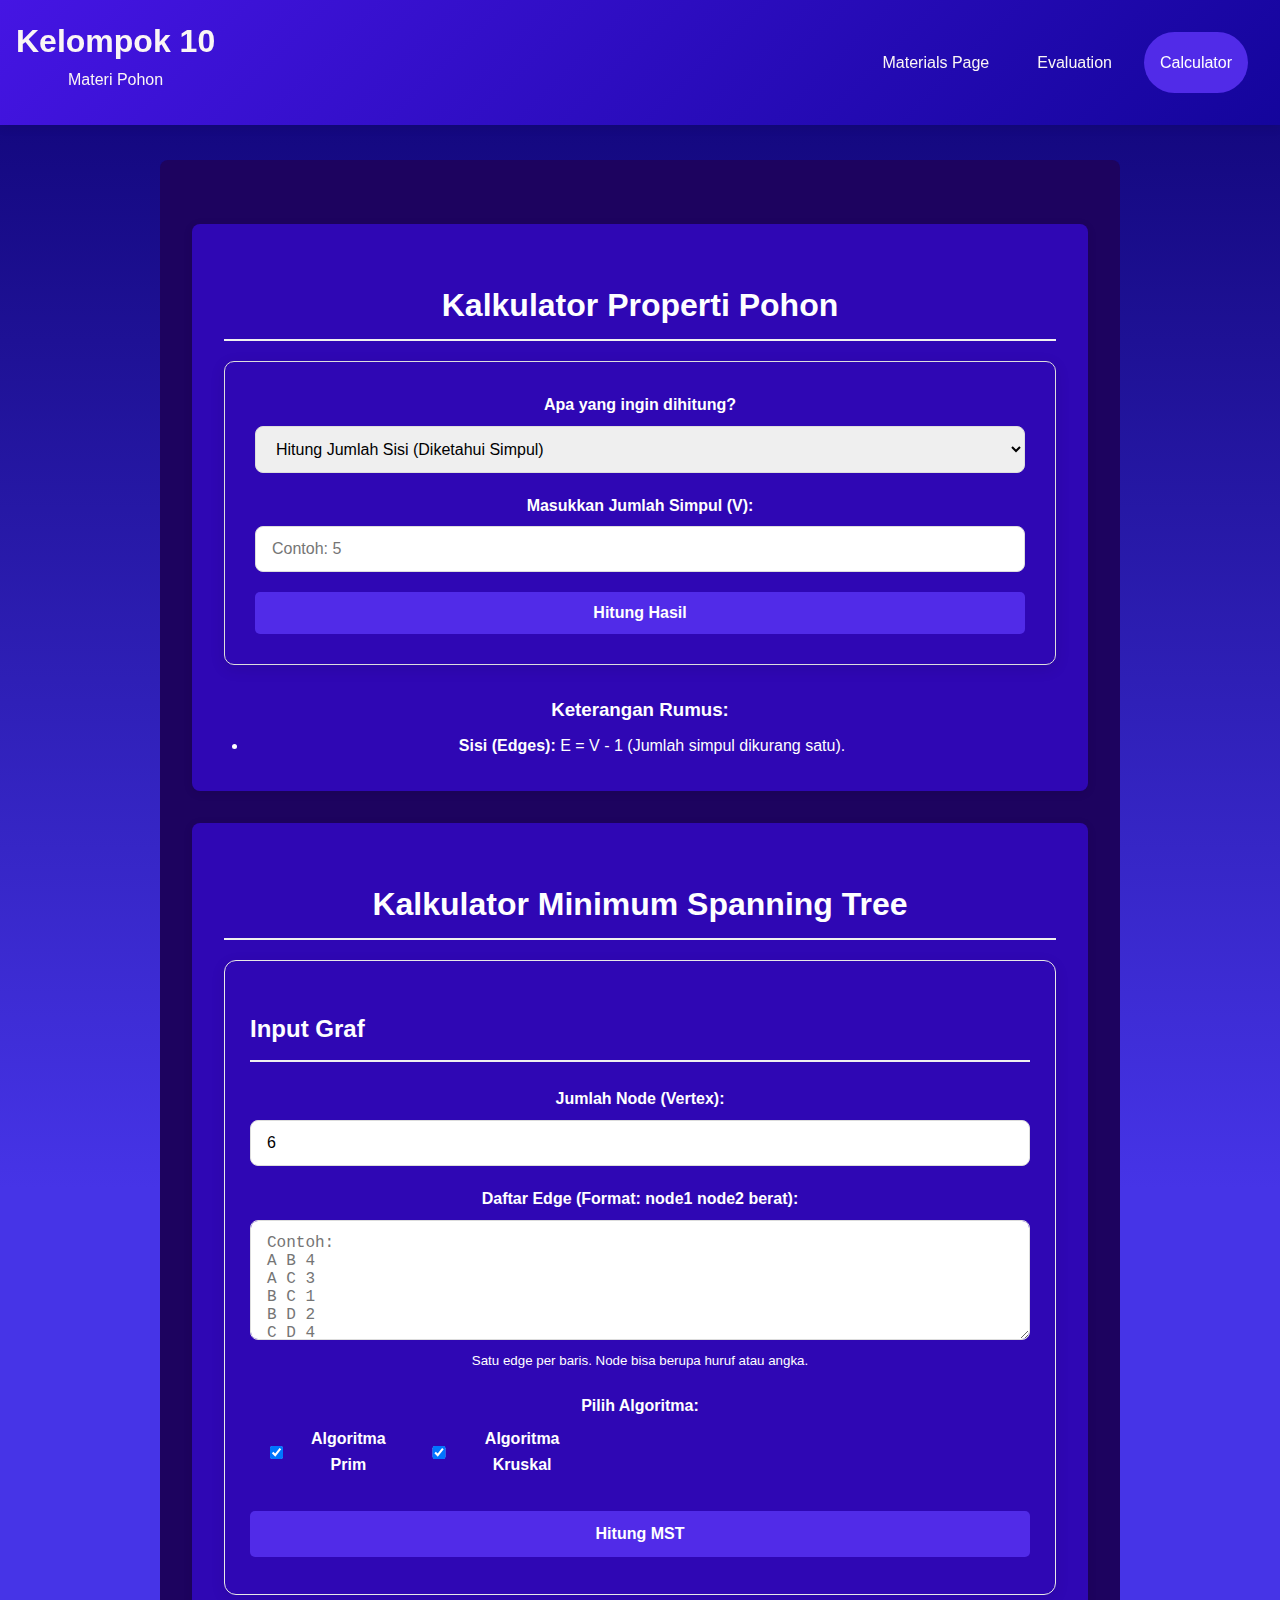
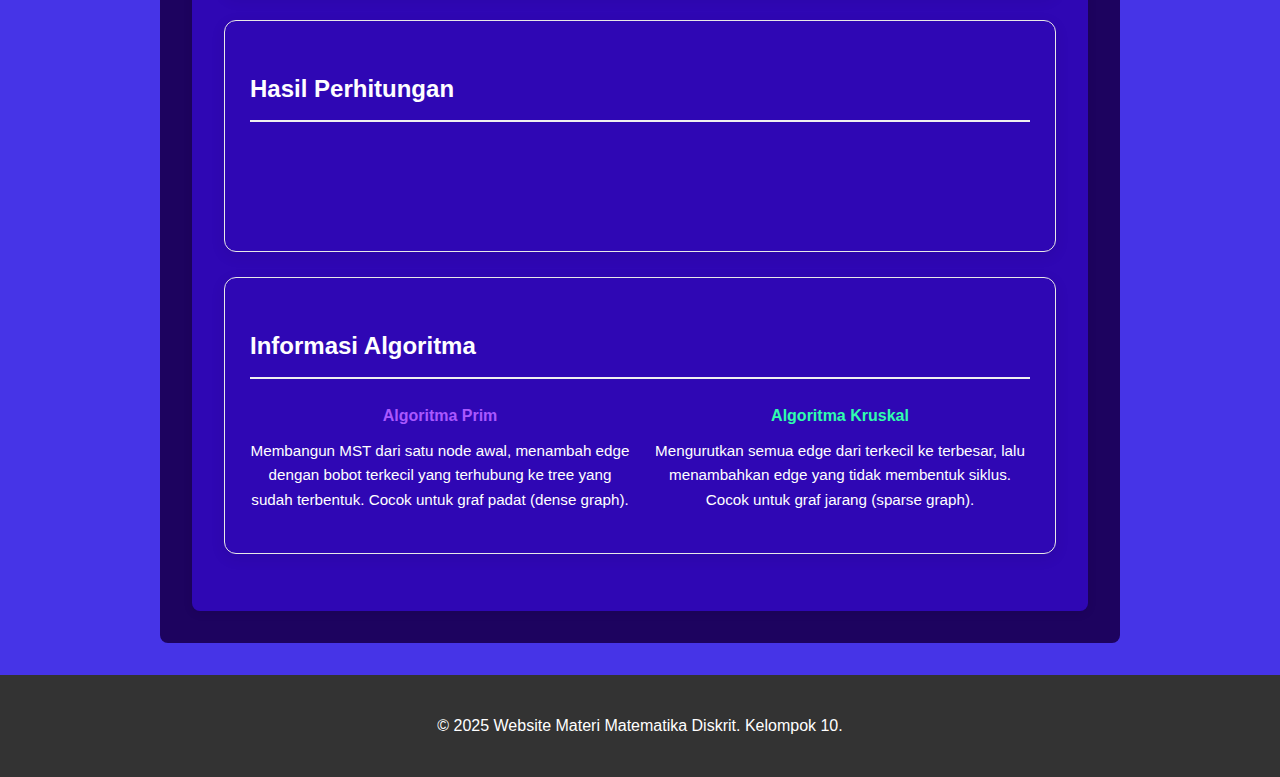
<file: assets/pages/calculator.html>
<!DOCTYPE html>
<html lang="id">
<head>
    <meta charset="UTF-8">
    <meta name="viewport" content="width=device-width, initial-scale=1.0">
    <title>Website Kelompok 10 - Kalkulator Pohon</title>
    <style>
        
        @import url(../styles/style.css);
        
        .calc-card {
            background: #2f07b4;
            padding: 30px;
            border-radius: 10px;
            box-shadow: 0 4px 15px rgba(0,0,0,0.1);
            border: 1px solid #ddd;
        }

        .form-group { margin-bottom: 20px; }

        label {
            display: block;
            margin-bottom: 8px;
            font-weight: bold;
            color: white;
        }

        select, input {
            width: 100%;
            padding: 12px;
            border: 1px solid #ccc;
            border-radius: 5px;
            font-size: 16px;
            box-sizing: border-box;
        }

        button.btn-hitung {
            width: 100%;
            padding: 12px;
            background-color: #512be8;
            color: white;
            border: none;
            border-radius: 5px;
            font-size: 16px;
            cursor: pointer;
            transition: background 0.3s;
            font-weight: bold;
        }

        button.btn-hitung:hover { background-color: #3c11e9; }

        #hasil-container {
            margin-top: 25px;
            padding: 20px;
            background-color: #2f07b4;
            border-radius: 4px;
            display: none; /* Disembunyikan saat awal */
        }

        .result-text { font-size: 18px; font-weight: bold; margin: 0; color: #42ffb7; }
        .formula-info { font-size: 14px; color: #ffffff; margin-top: 5px; font-style: italic; }
        
        .panel {
            background-color: #2f07b4;
            border-radius: 12px;
            padding: 25px;
            box-shadow: 0 4px 15px rgba(0, 0, 0, 0.08);
            margin-bottom: 25px;
            border: 1px solid #e8e8e8;
        }
        
        .panel-title {
            font-size: 1.5rem;
            color: #2575fc;
            margin-bottom: 20px;
            padding-bottom: 12px;
            border-bottom: 2px solid #f0f0f0;
            display: flex;
            align-items: center;
        }
        
        .panel-title i {
            margin-right: 10px;
            font-size: 1.4rem;
        }
        
        .input-section.active {
            display: block;
            animation: fadeIn 0.5s;
        }
        
        @keyframes fadeIn {
            from { opacity: 0; }
            to { opacity: 1; }
        }
        
        .form-group {
            margin-bottom: 20px;
        }
        
        label {
            display: block;
            margin-bottom: 8px;
            font-weight: 600;
            color: #ffffff;
        }
        
        input, select, textarea {
            width: 100%;
            padding: 13px 16px;
            border: 1px solid #ddd;
            border-radius: 8px;
            font-size: 1rem;
            transition: border 0.3s;
        }
        
        textarea {
            resize: vertical;
            min-height: 120px;
            font-family: monospace;
        }
        
        .btn {
            width: 100%;
            display: inline-block;
            background: #512be8;
            color: white;
            padding: 14px 28px;
            border: none;
            border-radius: 5px;
            cursor: pointer;
            font-size: 1rem;
            font-weight: 600;
            transition: all 0.3s;
            margin-bottom: 12px;
        }
        
        .btn:hover {
            background: #3c11e9;
        }
        
        .btn-group {
            display: flex;
            flex-wrap: wrap;
            gap: 10px;
            margin-top: 25px;
        }
        
        .edge-input {
            display: flex;
            align-items: center;
            gap: 10px;
            margin-bottom: 12px;
        }
        
        .edge-input input {
            flex: 1;
        }
        
        .result-container {
            padding: 20px;
            background-color: #2f07b4;
            border-radius: 10px;
        }
        
        .algorithm-comparison {
            display: flex;
            gap: 20px;
            margin-top: 25px;
        }
        
        .algorithm-result {
            flex: 1;
            padding: 20px;
            border-radius: 10px;
            background-color: #2f07b4;
            box-shadow: 0 3px 10px rgba(0, 0, 0, 0.08);
        }
        
        .mst-edges {
            display: flex;
            flex-wrap: wrap;
            gap: 10px;
            margin: 15px 0;
        }
        
        .mst-edge {
            background-color: #007BFF;
            padding: 8px 16px;
            border-radius: 20px;
            font-weight: 500;
            border: 1px solid #91d5ff;
        }
        
        .total-weight {
            font-size: 1.4rem;
            font-weight: 700;
            color: #a958ff;
            margin-top: 15px;
            padding-top: 15px;
            border-top: 1px solid #eee;
        }
        
    </style>
</head>
<body>
    <div class="head">
        <header>
            <div class="title">
                <h1>Kelompok 10</h1>
                <p>Materi Pohon</p>
            </div>
            <nav>
                <a href="/ProjectMTD-Kelompok10/index.html">Materials Page</a>
                <a href="../pages/evaluation.html">Evaluation</a>
                <a href="../pages/calculator.html" class="active" aria-current="page">Calculator</a>
            </nav>
        </header>
    </div>

    <div class="kalkulator-container">
        <div id="kalkulator" class="page">
            <h2 style="text-align: center; margin-bottom: 20px;">Kalkulator Properti Pohon</h2>
            
            <div class="calc-card">
                <div class="form-group">
                    <label for="calcType">Apa yang ingin dihitung?</label>
                    <select id="calcType" onchange="updateLabel()">
                        <option value="edges">Hitung Jumlah Sisi (Diketahui Simpul)</option>
                        <option value="maxNodes">Max Simpul Pohon Biner (Diketahui Tinggi)</option>
                        <option value="minHeight">Tinggi Min. Pohon Biner (Diketahui Simpul)</option>
                    </select>
                </div>

                <div class="form-group">
                    <label id="inputLabel" for="inputValue">Masukkan Jumlah Simpul (V):</label>
                    <input type="number" id="inputValue" placeholder="Contoh: 5" min="0">
                </div>

                <button class="btn-hitung" onclick="hitungPohon()">Hitung Hasil</button>

                <div id="hasil-container">
                    <p class="result-text" id="resultOutput">Hasil: 0</p>
                    <p class="formula-info" id="formulaOutput">Rumus: -</p>
                </div>
            </div>

            <div style="margin-top: 30px; color: #555; line-height: 1.6;">
                <h3>Keterangan Rumus:</h3>
                <ul>
                    <li><strong>Sisi (Edges):</strong> E = V - 1 (Jumlah simpul dikurang satu).</li>
                </ul>
            </div>
        </div>
        <div id="kalkulator" class="page">
            <h2 style="text-align: center; margin-bottom: 20px;">Kalkulator Minimum Spanning Tree</h2>
                <div class="panel">
                    <h2 class="panel-title">Input Graf</h2>
                    
                    <!-- Input dengan Matriks -->
                    <div id="edge-input" class="input-section active">
                        <div class="form-group">
                            <label for="nodeCountEdge">Jumlah Node (Vertex):</label>
                            <input type="number" id="nodeCountEdge" min="2" max="20" value="6">
                        </div>
                        
                        <div class="form-group">
                            <label for="edgeList">Daftar Edge (Format: node1 node2 berat):</label>
                            <textarea id="edgeList" placeholder="Contoh:
A B 4
A C 3
B C 1
B D 2
C D 4
C E 5
D E 7
D F 3
E F 6"></textarea>
                            <small style="color: #ffffff;">Satu edge per baris. Node bisa berupa huruf atau angka.</small>
                        </div>
                    </div>                   
                    
                    <div class="form-group">
                        <label>Pilih Algoritma:</label>
                        <div style="display: flex; gap: 15px;">
                            <label style="display: flex; align-items: center; cursor: pointer;">
                                <input type="checkbox" id="algorithmPrim" checked style="margin-right: 8px;">
                                Algoritma Prim
                            </label>
                            <label style="display: flex; align-items: center; cursor: pointer;">
                                <input type="checkbox" id="algorithmKruskal" checked style="margin-right: 8px;">
                                Algoritma Kruskal
                            </label>
                        </div>
                    </div>
                    
                    <div class="btn-group">
                        <button class="btn" id="calculateBtn"> Hitung MST</button>
                    </div>
                </div>
            
                <div class="panel">
                    <h2 class="panel-title"> Hasil Perhitungan</h2>
                    
                    <div id="resultContainer">
                        <div style="text-align: center; padding: 40px; color: #ffffff;">
                            
                        </div>
                    </div>
                    
                    <div id="comparisonResult" style="display: none;">
                        <div class="algorithm-comparison">
                            <div class="algorithm-result prim-result" id="primResult">
                                <h3 style="color: #a958ff;">Algoritma Prim</h3>
                                <div class="mst-edges" id="primEdges"></div>
                                <div class="total-weight" id="primTotal"></div>
                            </div>
                            
                            <div class="algorithm-result kruskal-result" id="kruskalResult">
                                <h3 style="color: #30fcae;">Algoritma Kruskal</h3>
                                <div class="mst-edges" id="kruskalEdges"></div>
                                <div class="total-weight" id="kruskalTotal"></div>
                            </div>
                        </div>
                    </div>
                </div>
                
                <div class="panel">
                    <h2 class="panel-title">Informasi Algoritma</h2>
                    <div style="display: flex; gap: 20px;">
                        <div style="flex: 1;">
                            <h4 style="color: #a958ff; margin-bottom: 10px;">Algoritma Prim</h4>
                            <p style="font-size: 0.95rem; color: #ffffff;">
                                Membangun MST dari satu node awal, menambah edge dengan bobot terkecil yang terhubung ke tree yang sudah terbentuk.
                                Cocok untuk graf padat (dense graph).
                            </p>
                        </div>
                        <div style="flex: 1;">
                            <h4 style="color: #30fcae; margin-bottom: 10px;">Algoritma Kruskal</h4>
                            <p style="font-size: 0.95rem; color: #ffffff;">
                                Mengurutkan semua edge dari terkecil ke terbesar, lalu menambahkan edge yang tidak membentuk siklus.
                                Cocok untuk graf jarang (sparse graph).
                            </p>
                        </div>
                    </div>
                </div>
            </div>
        </div>

    <footer>
        <p class="footer">&copy; 2025 Website Materi Matematika Diskrit. Kelompok 10.</p>
    </footer>

    <script src="../script/script.js"></script>
</body>

</html>
</file>
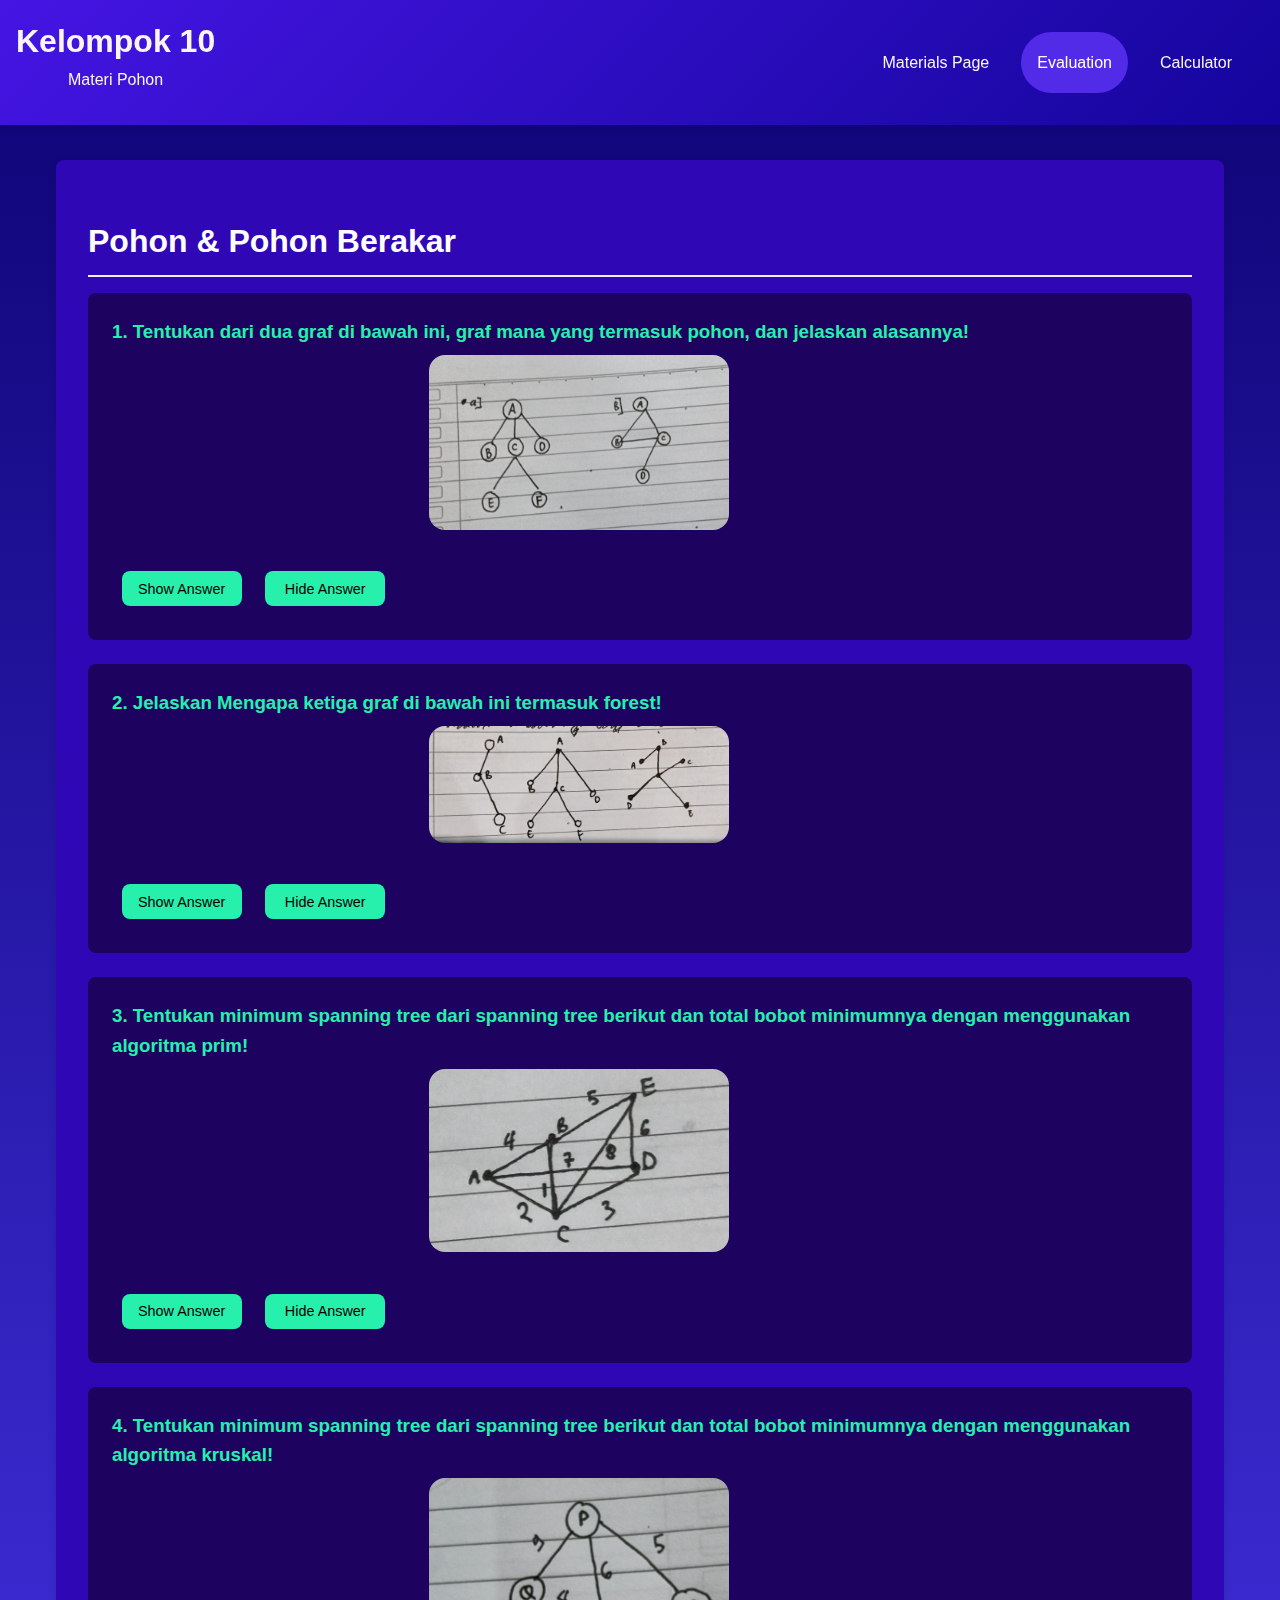
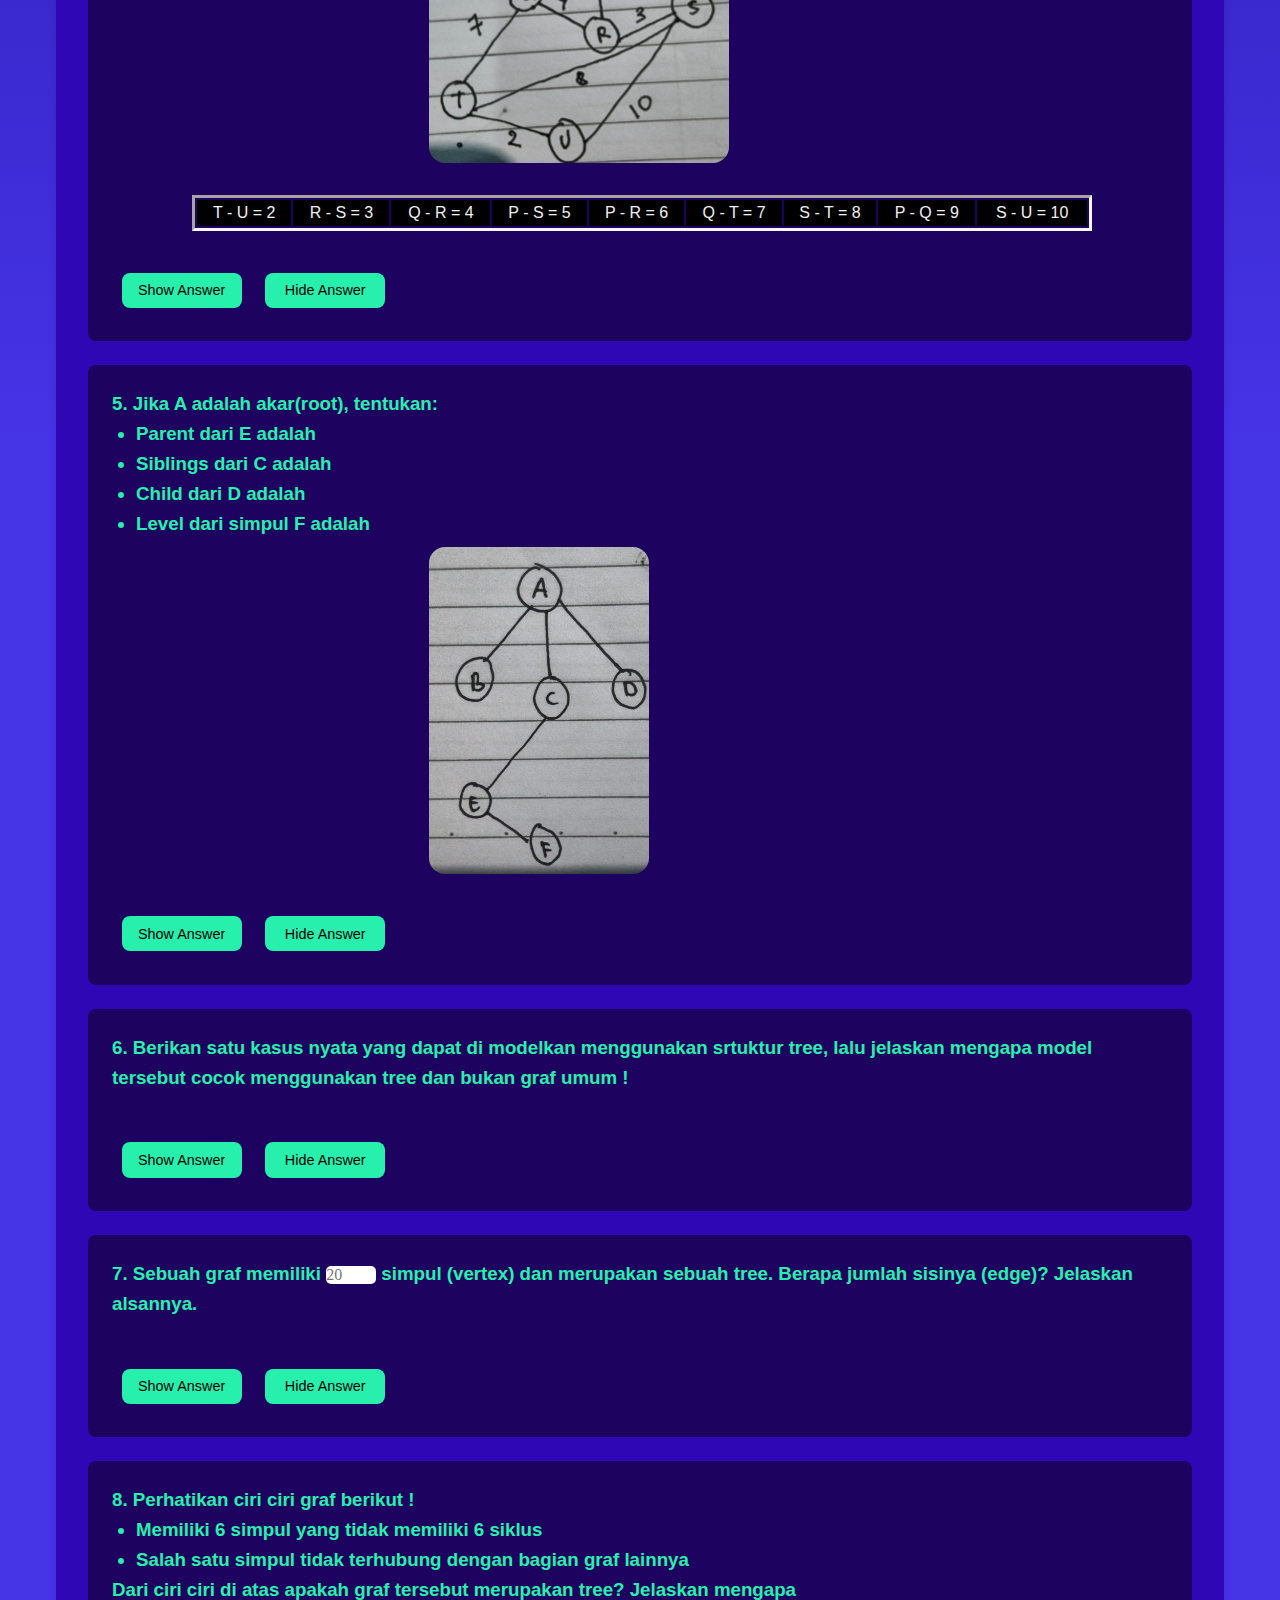
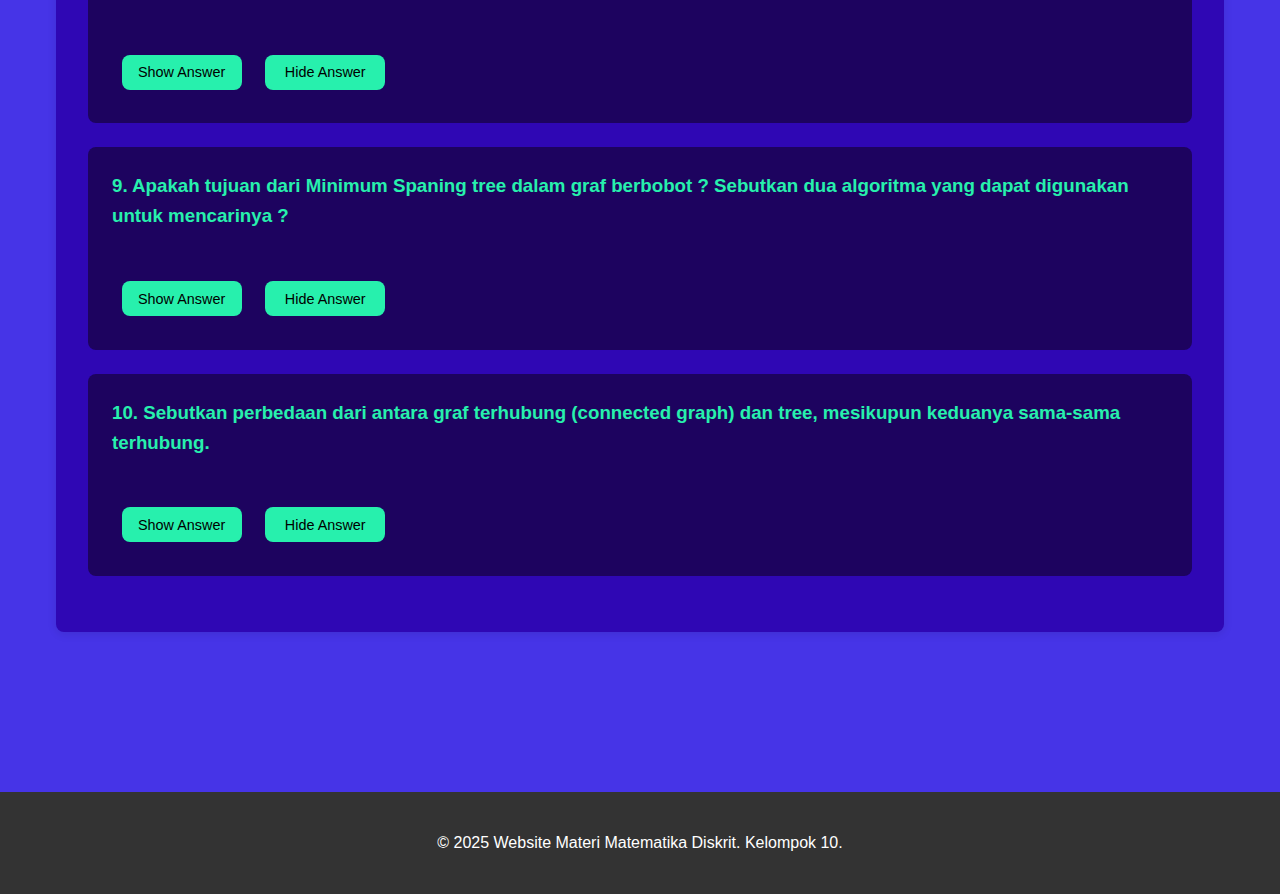
<file: assets/pages/evaluation.html>
<!DOCTYPE html>
<html lang="id">
<head>
    <meta charset="UTF-8">
    <meta name="viewport" content="width=device-width, initial-scale=1.0">
    <title>Website Kelompok 10</title>
    <style>
        @import url(../styles/style.css);
    </style>
</head>
<body>
    <div class="head">
        <header>
            <div class="title">
                <h1>Kelompok 10</h1>
                <p>Materi Pohon</p>
            </div>
            <nav>
                <a href="../index.html">Materials Page</a>
                <a href="../pages/evaluation.html" class="active" aria-current="page">Evaluation</a>
                <a href="../pages/calculator.html">Calculator</a>
            </nav>
        </header>
    </div>
    <div class="container">
        <div class="material">
            <h2>Pohon & Pohon Berakar</h2>
            
            <div class="materi-item">
                <h3>1. Tentukan dari dua graf di bawah ini, graf mana yang termasuk pohon, dan jelaskan alasannya!</h3>
                <img src="../img/n1.jpg" alt="#">
                <div>
                    <div class="button-area">
                        <button id="showAnswer" onclick="showAns1()">Show Answer</button>
                        <button id="hideAnswer" onclick="hideAns1()">Hide Answer</button>
                    </div>
                    <p id="answer1" style="display: none;">
                        Graf A merupakan pohon, karena memiliki sifat pohon<br/>
                        - dia memiliki sisi terhubung<br/>
                        - Tidak memiliki sikuit<br/>
                        - Jumlah sisinya n-1 (jumlah simpul - 1)<br/>
                        Graf B bukan pohon, karena memiliki sirkuit pada sisinya.
                    </p>
                </div>
            </div>
            
            <div class="materi-item">
                <h3>2. Jelaskan Mengapa ketiga graf di bawah ini termasuk forest!</h3>
                <img src="../img/n2.jpg" alt="#">
                <div>
                    <div class="button-area">
                        <button id="showAnswer" onclick="showAns2()">Show Answer</button>
                        <button id="hideAnswer" onclick="hideAns2()">Hide Answer</button>
                    </div>
                    <p id="answer2" style="display: none;">
                        Graf tersebut merupakan forest/hutan, karena kumpulan graf tersebut saling lepas dan masing-masing graf 
                        merupakan pohon yang memiliki simpul terhubung tetapi tidak memiliki sirkuit.
                    </p>
                </div>
            </div>
            <div class="materi-item">
                <h3>3. Tentukan minimum spanning tree dari spanning tree berikut dan total bobot minimumnya dengan menggunakan algoritma prim!</h3>
                <img src="../img/n3.jpg" alt="#">
                <div>
                    <div class="button-area">
                        <button id="showAnswer" onclick="showAns3()">Show Answer</button>
                        <button id="hideAnswer" onclick="hideAns3()">Hide Answer</button>
                    </div>
                    <div id="answer3" style="display: none;">
                        <img src="../img/jwb3.jpg" alt="Hasil Minimum Spanning Tree">
                        <p>
                            Bobot Sisi :<br/>
                            C-B = 1<br/>
                            A-C = 2<br/>
                            C-D - 3<br/>
                            B-E = 5<br/>
                            Maka total bobotnya adalah :<br/>
                            1 + 2 + 3 + 5 = 11
                        </p>
                    </div>
                </div>
            </div>
            <div class="materi-item">
                <h3>4. Tentukan minimum spanning tree dari spanning tree berikut dan total bobot minimumnya dengan menggunakan algoritma kruskal!</h3>
                <img src="../img/n4.jpg" alt="#">
                <table>
                    <tr>
                        <td>T - U = 2</td>
                        <td>R - S = 3</td>
                        <td>Q - R = 4</td>
                        <td>P - S = 5</td>
                        <td>P - R = 6</td>
                        <td>Q - T = 7</td>
                        <td>S - T = 8</td>
                        <td>P - Q = 9</td>
                        <td>S - U = 10</td>
                    </tr>
                </table>
                <div>
                    <div class="button-area">
                        <button id="showAnswer" onclick="showAns4()">Show Answer</button>
                        <button id="hideAnswer" onclick="hideAns4()">Hide Answer</button>
                    </div>
                    <div id="answer4" style="display: none;">
                        <p>
                            <table>
                                <tr>
                                    <td>T - U = 2</td>
                                    <td>R - S = 3</td>
                                    <td>Q - R = 4</td>
                                    <td>P - S = 5</td>
                                    <td>P - R = 6</td>
                                    <td>Q - T = 7</td>
                                    <td>S - T = 8</td>
                                    <td>P - Q = 9</td>
                                    <td>S - U = 10</td>
                                </tr>
                                <tr>
                                    <td>Pilih</td>
                                    <td>Pilih</td>
                                    <td>Pilih</td>
                                    <td>Pilih</td>
                                    <td>Tidak di Pilih</td>
                                    <td>Pilih</td>
                                    <td>Tidak di Pilih</td>
                                    <td>Tidak di Pilih</td>
                                    <td>Tidak di Pilih</td>
                                </tr>
                            </table>
                            <p>Hasil Minimum Spanning Tree:</p>
                            <img src="../img/jwb4.jpg" alt="Hasil Minimum Spanning Tree">
                            <p>Maka total bobotnya adalah :<br/>
                            2 + 3 + 4 + 5 + 7 = 21</p>
                        </p>
                    </div>
                </div>
            </div>
            <div class="materi-item">
                <h3>5. Jika A adalah akar(root), tentukan: <br>
                    <li>Parent dari E adalah</li>
                    <li>Siblings dari C adalah</li>
                    <li>Child dari D adalah</li>
                    <li>Level dari simpul F adalah </li>
                    </h3>            
                <img src="../img/n5.jpg" alt="#" style="max-width: 220px;">
                <div>
                    <div class="button-area">
                        <button id="showAnswer" onclick="showAns5()">Show Answer</button>
                        <button id="hideAnswer" onclick="hideAns5()">Hide Answer</button>
                    </div>
                    <p id="answer5" style="display: none;">
                        - Parent dari E adalah C<br/>
                        - Siblings dari C adalah B dan D<br/>
                        - Child dari D tidak ada<br/>
                        - Level dari simpul F adalah 3<br/>
                        Karena cara menghitung level adalah dengan menghitung simpul dari root sampai simpul yang dicari levelnya, 
                        tetapi level dari root adalah 0, jadi level dari simpul F adalah 3.
                    </p>
                </div>
            </div>
            <div class="materi-item">
                <h3>6. Berikan satu kasus nyata yang dapat di modelkan menggunakan srtuktur tree, lalu jelaskan mengapa model tersebut cocok menggunakan tree dan bukan graf umum !</h3>
                <img>
                <div>
                    <div class="button-area">
                        <button id="showAnswer" onclick="showAns6()">Show Answer</button>
                        <button id="hideAnswer" onclick="hideAns6()">Hide Answer</button>
                    </div>
                    <p id="answer6" style="display: none;">
                        Contoh kasus nyata adalah seperti struktur organisasi perusahaan.<br/>
                        Alsannya karna :<br/>
                        •	Memiliki satu root (direktur)<br/>
                        •	Hubungan hierarki (parent -child )<br/>
                        •	Tidak ada siklus <br/>
                        •	Setiap anggota punya satu atasan langsung 
                    </p>
                </div>
            </div>
            <div class="materi-item">
                <h3>7. Sebuah graf memiliki <input type="number" id="eva7" placeholder="20"> simpul (vertex) dan merupakan sebuah tree. Berapa jumlah sisinya (edge)? Jelaskan alsannya.</h3>
                <img>
                <div>
                    <div class="button-area">
                        <button id="showAnswer" onclick="showAns7()">Show Answer</button>
                        <button id="hideAnswer" onclick="hideAns7()">Hide Answer</button>
                    </div>
                    <div id="answer7" style="display: none;">
                        <p>
                            Jika graf memiliki <strong id="outputEva7"></strong> simpul, maka jumlah sisi(edge) sama dengan n-1 
                            yaitu <strong id="outputEva72"></strong> - 1 = <strong id="resultEva7"></strong> sisi. <br/>
                            Karena setiap tree selalu memiliki n-1 sisi(edge).
                        </p>
                    </div>
                </div>
            </div>
            <div class="materi-item">
                <h3>8. Perhatikan ciri ciri graf berikut ! <br>
                    <li>Memiliki 6 simpul yang tidak memiliki 6 siklus</li>
                    <li>Salah satu simpul tidak terhubung dengan bagian graf lainnya</li> 
                    Dari ciri ciri di atas apakah graf tersebut merupakan tree? Jelaskan mengapa
                </h3>
                <img>
                <div>
                    <div class="button-area">
                        <button id="showAnswer" onclick="showAns8()">Show Answer</button>
                        <button id="hideAnswer" onclick="hideAns8()">Hide Answer</button>
                    </div>
                    <p id="answer8" style="display: none;">
                        Pada ciri-ciri di atas, graf tersebut memiliki 6 simpul dan tidak memiliki sirkuit yang memenuhi syarat tree yang tidak memiliki sirkuit. <br/>
                        Tetapi pada ciri kedua, graf tersebut memiliki simpul yang tidak terhubung dengan bagian simpul lainnya, yang membuat graf tersebut tidak memenuhi syarat tree, 
                        karena semua simpul pada tree harus saling terhubung dan tidak membentuk sirkuit. <br/>
                        Kesimpulannya, graf dari ciri-ciri tersebut bukan merupakan tree.
                    </p>
                </div>
            </div>
            <div class="materi-item">
                <h3>9. Apakah tujuan dari Minimum Spaning tree dalam graf berbobot ?
                    Sebutkan dua algoritma yang dapat digunakan untuk mencarinya ?
                    </h3>
                <img>
                <div>
                    <div class="button-area">
                        <button id="showAnswer" onclick="showAns9()">Show Answer</button>
                        <button id="hideAnswer" onclick="hideAns9()">Hide Answer</button>
                    </div>
                    <p id="answer9" style="display: none;">
                        Tujuan dari minimum spanning tree adalah untuk menghubungkan seluruh simpul dengan total bobot paling minimum
                        dan tanpa membentuk sirkuit.<br/>
                        Algoritma yang dapat digunakan untuk mencari Minimum spanning tree ada dua, yaitu:<br/>
                         - Algoritma Prim <br/>
                         - Algoritma Kruskal 
                    </p>
                </div>
            </div>
            <div class="materi-item">
                <h3>10. Sebutkan perbedaan dari antara graf terhubung (connected graph) dan tree, mesikupun keduanya sama-sama terhubung.</h3>
                <img>
                <div>
                    <div class="button-area">
                        <button id="showAnswer" onclick="showAns10()">Show Answer</button>
                        <button id="hideAnswer" onclick="hideAns10()">Hide Answer</button>
                    </div>
                    <p id="answer10" style="display: none;">
                        Graf terhubung memiliki simpul yang saling terhubung dengan simpul lain melewati garis path, dan pada graf terhubung bisa memiliki path yang membentuk sirkuit.<br/>
                        Sedangkan Tree (Pohon) memiliki simpul yang terhubung dan hanya memiliki satu jalur unik yang menghubungkan antar simpul yang tidak membentuk sirkuit.
                    </p>
                </div>
            </div>
        </div>
    </div> 
    <footer>
        <p class="footer">&copy; 2025 Website Materi Matematika Diskrit. Kelompok 10.</p>
    </footer>

    <script src="../script/script.js"></script>
</body>

</html>
</file>
